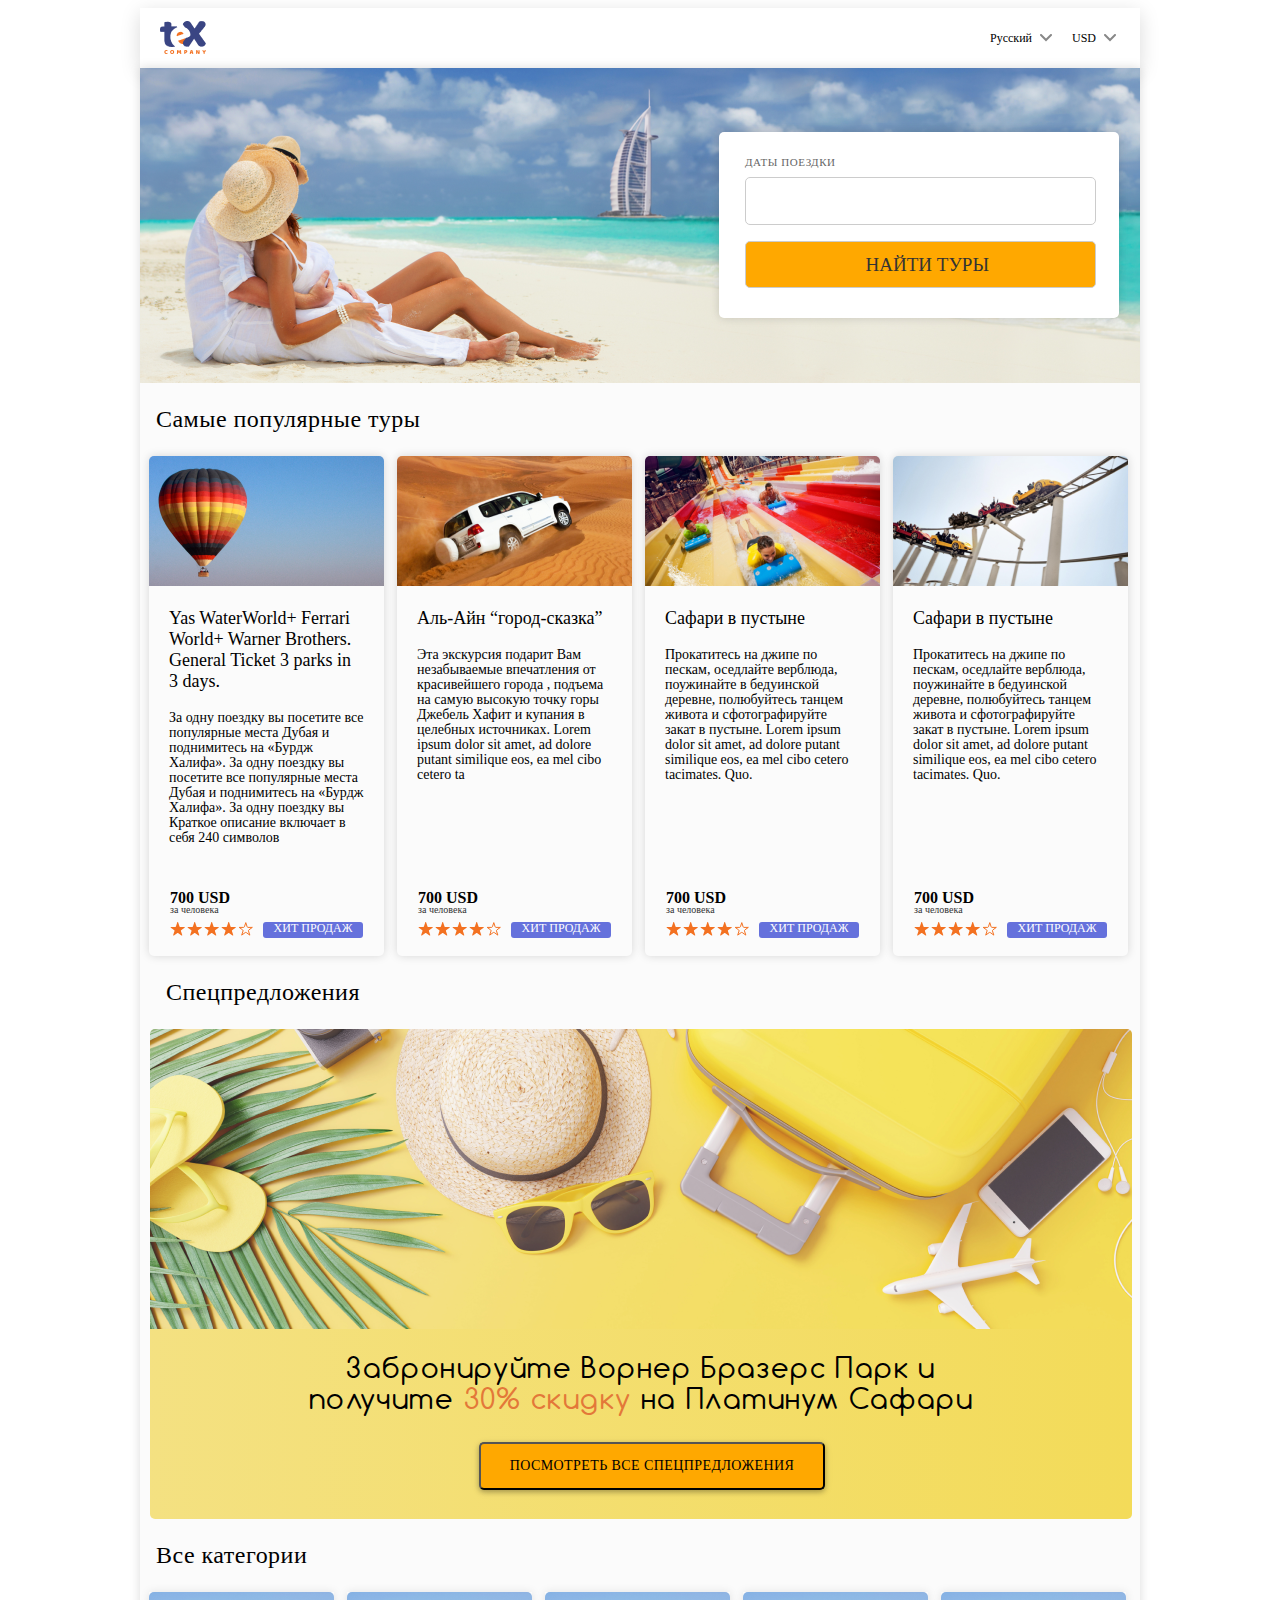
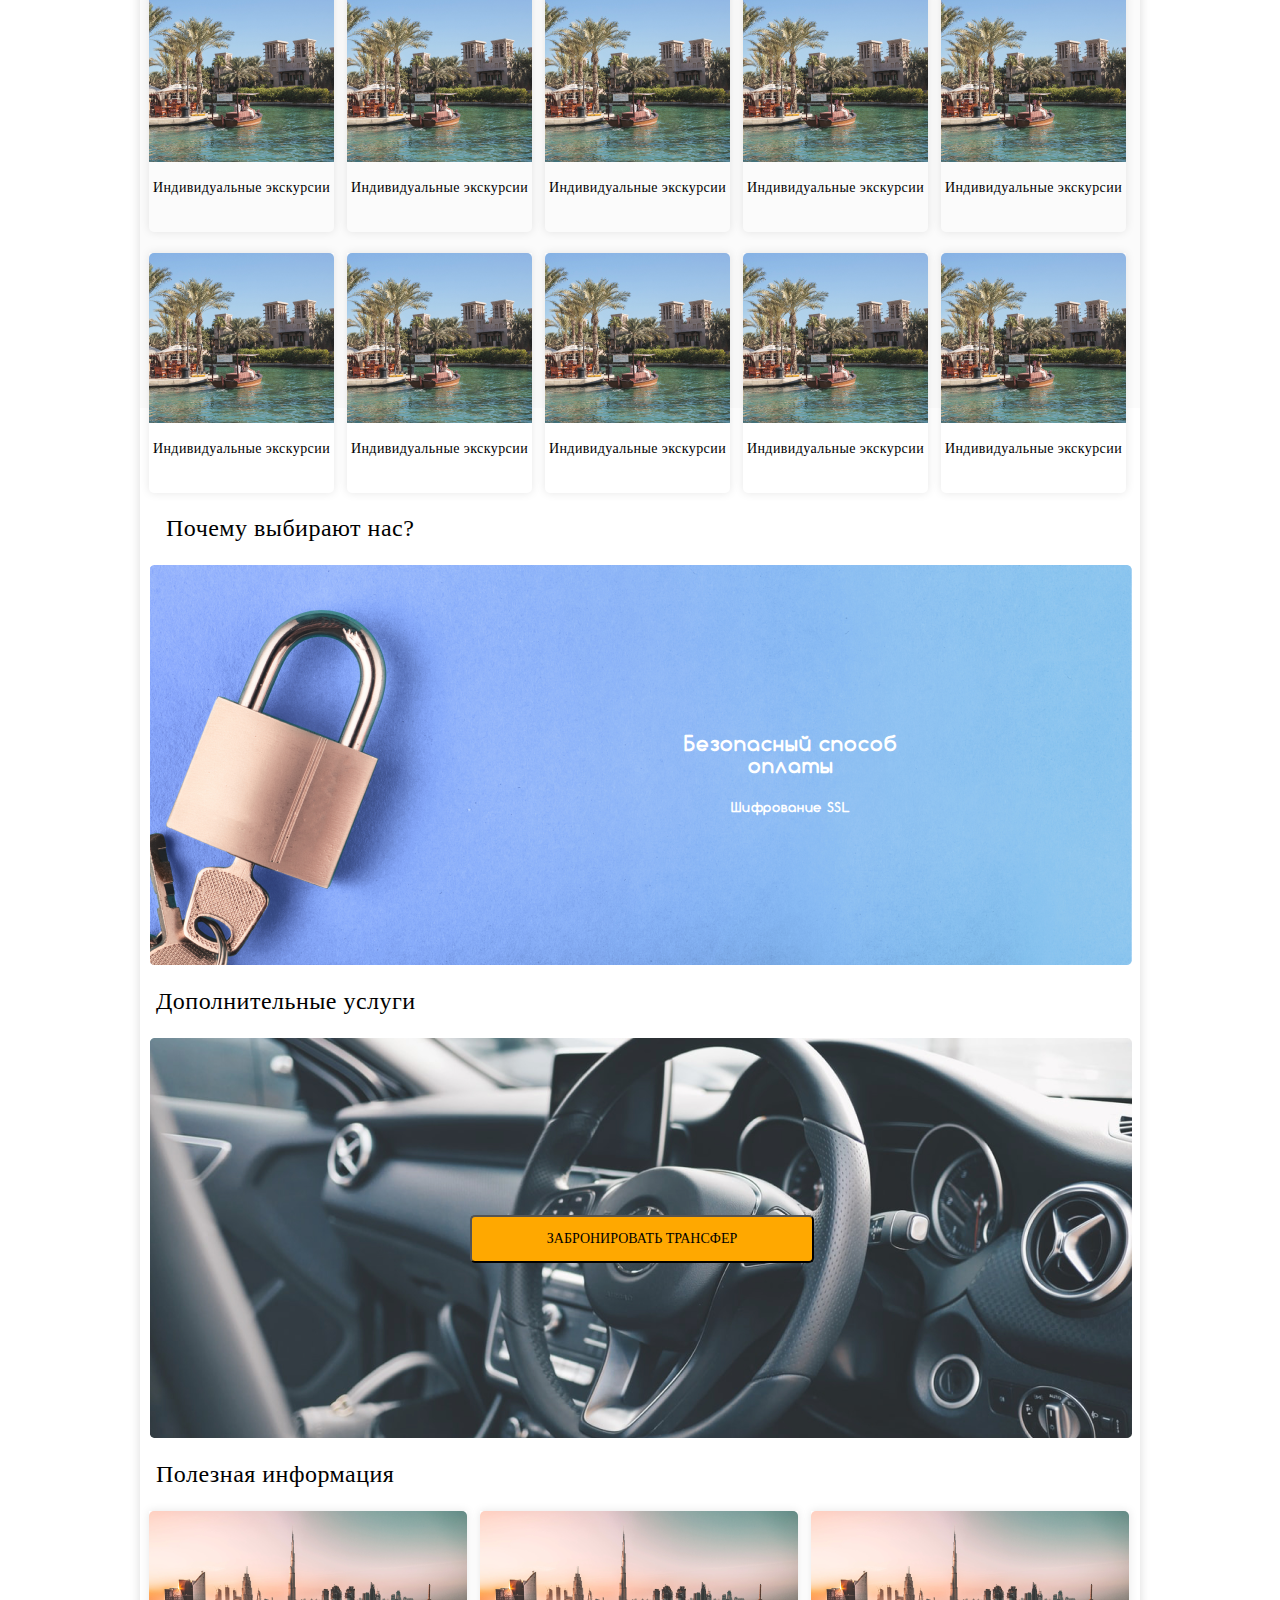
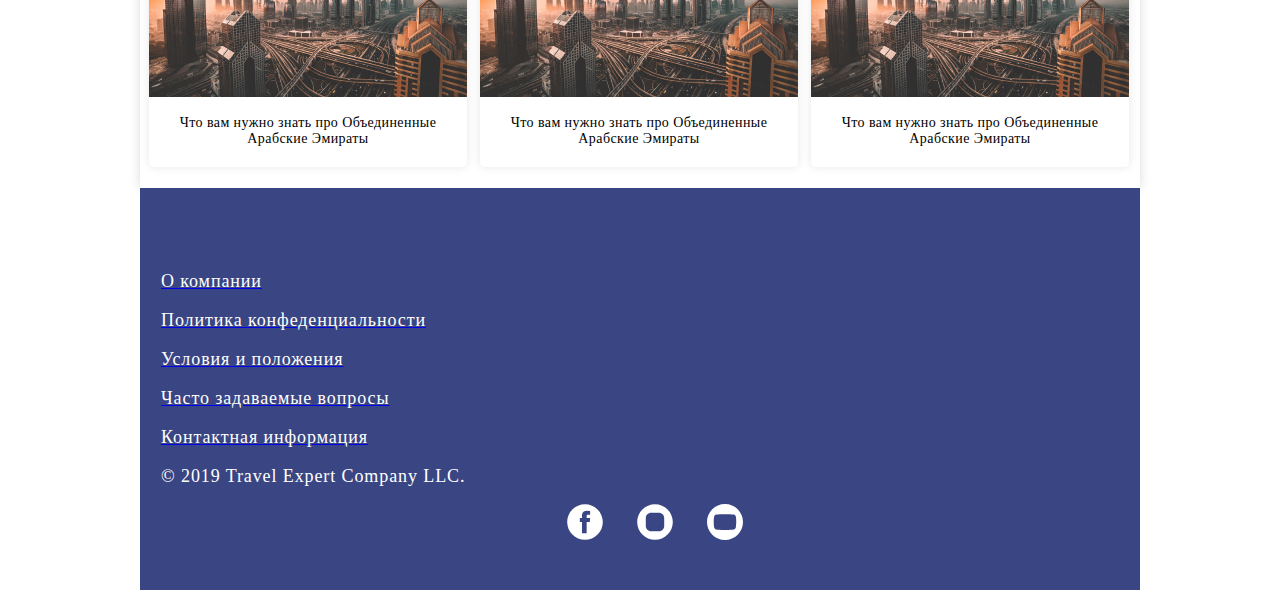
<file: index.html>
<!DOCTYPE html>
<html>
    <head>
        <meta charset="utf-8">
        <link rel = "stylesheet" href = "styles.css">
        <title>Project-1</title>
    </head>
    <body>
        <div class = "container">
            <header>
                <nav id = "nav-top"> 
                    <div class = "logo"></div>
                    <p class = "language">Русский<a href= "none"><img src = "images/down-button.svg"></a></p>
                    <p class = "currence">USD<a href= "none"><img src = "images/down-button.svg"></a></p>
                </nav>
            </header>
            <main id = "page-main">
                <section class = "preview">
                        <div class = "date-manage-box">
                            <label for = "date-manage">Даты поездки</label>
                            <input id = "date-manage" type = "input" required> 
                            <input class = "button" type = "submit" value="Найти туры" style = "margin-top: 16.25px;"> 
                        </div>
                    </section>
                <section class = "most-popular">
                    <h3>
                    	Самые популярные туры
                    </h3>
                    <div class = cards>
                        <div class = "popular-card">
                            <img src="images/Card-1.png">
                            <div class = "card-text">
                                <p class = "card-title">
                                    Yas WaterWorld+ Ferrari World+ Warner Brothers. General Ticket 3 parks in 3 days.
                                </p>
                                <p class = "card-desc">
                                    За одну поездку вы посетите все популярные места Дубая и поднимитесь на «Бурдж Халифа». За одну поездку вы посетите все популярные места Дубая и поднимитесь на «Бурдж Халифа». За одну поездку вы Краткое описание включает в себя 240 символов 
                                </p>
                            </div>
                            <div class = "add-info">
                                <div class = "price-container">
                                    <div class = "price">
                                        700 USD
                                    </div>
                                    <div class="count">
                                        За человека
                                    </div>
                                </div>
                                <div class = "rating">
                                    <div id = "full-star"></div>
                                    <div id = "full-star"></div>
                                    <div id = "full-star"></div>
                                    <div id = "full-star"></div>
                                    <div id = "empty-star"></div>
                                    <div class = "most-popular-table">Хит продаж</div>
                                </div>
                            </div>
                        </div>
                        <div class = "popular-card">
                            <img src="images/Card-2.png">
                            <div class = "card-text">
                                <p class = "card-title">
                                    Аль-Айн “город-сказка”
                                </p>
                                <p class = "card-desc">
                                    Эта экскурсия подарит Вам незабываемые впечатления от красивейшего города , подъема на самую высокую точку горы Джебель Хафит и купания в целебных источниках. Lorem ipsum dolor sit amet, ad dolore putant similique eos, ea mel cibo cetero ta
                                </p>
                            </div>
                            <div class = "add-info">
                                <div class = "price-container">
                                    <div class = "price">
                                        700 USD
                                    </div>
                                    <div class="count">
                                        За человека
                                    </div>
                                </div>
                                <div class = "rating">
                                    <div id = "full-star"></div>
                                    <div id = "full-star"></div>
                                    <div id = "full-star"></div>
                                    <div id = "full-star"></div>
                                    <div id = "empty-star"></div>
                                    <div class = "most-popular-table">Хит продаж</div>
                                </div>
                            </div>
                        </div>
                        <div class = "popular-card">
                            <img src="images/Card-3.png">
                            <div class = "card-text">
                                <p class = "card-title">
                                    Сафари в пустыне
                                </p>
                                <p class = "card-desc">
                                    Прокатитесь на джипе по пескам, оседлайте верблюда, поужинайте в бедуинской деревне, полюбуйтесь танцем живота и сфотографируйте закат в пустыне. Lorem ipsum dolor sit amet, ad dolore putant similique eos, ea mel cibo cetero tacimates. Quo.    
                                </p>
                            </div>
                            <div class = "add-info">
                                <div class = "price-container">
                                    <div class = "price">
                                        700 USD
                                    </div>
                                    <div class="count">
                                        За человека
                                    </div>
                                </div>
                                <div class = "rating">
                                    <div id = "full-star"></div>
                                    <div id = "full-star"></div>
                                    <div id = "full-star"></div>
                                    <div id = "full-star"></div>
                                    <div id = "empty-star"></div>
                                    <div class = "most-popular-table">Хит продаж</div>
                                </div>
                            </div>
                        </div>
                        <div class = "popular-card">
                            <img src="images/Card-4.png">
                            <div class = "card-text">
                                <p class = "card-title">
                                    Сафари в пустыне
                                </p>
                                <p class = "card-desc">
                                    Прокатитесь на джипе по пескам, оседлайте верблюда, поужинайте в бедуинской деревне, полюбуйтесь танцем живота и сфотографируйте закат в пустыне. Lorem ipsum dolor sit amet, ad dolore putant similique eos, ea mel cibo cetero tacimates. Quo.    
                                </p>
                            </div>
                            <div class = "add-info">
                                <div class = "price-container">
                                    <div class = "price">
                                        700 USD
                                    </div>
                                    <div class="count">
                                        За человека
                                    </div>
                                </div>
                                <div class = "rating">
                                    <div id = "full-star"></div>
                                    <div id = "full-star"></div>
                                    <div id = "full-star"></div>
                                    <div id = "full-star"></div>
                                    <div id = "empty-star"></div>
                                    <div class = "most-popular-table">Хит продаж</div>
                                </div>
                            </div>
                        </div>
                    </div>
                </section>
                <!--<div class = "switchers">
                    <img src = "images/empty-switcher.svg">
                    <img src = "images/empty-switcher.svg">
                    <img src = "images/empty-switcher.svg">
                    <img src = "images/empty-switcher.svg">
                    <img src = "images/empty-switcher.svg">
                    <img src = "images/empty-switcher.svg">
                    <img src = "images/full-switcher.svg">
                    <img src = "images/empty-switcher.svg">
                    <img src = "images/empty-switcher.svg">
                    <img src = "images/empty-switcher.svg">
                </div>-->
                <section class = "special-offers">
                    <h3>Спецпредложения</h3>
                    <img src = "images/Special-offers.png">
                    <div class = "offers-desc">
                        <p>Забронируйте Ворнер Бразерс Парк и получите <span>30% скидку</span> на Платинум Сафари</p>
                        <input type = "submit" value = "Посмотреть все спецпредложения">
                    </div>
                </section>
                <section class = "categories">
                    <h3>Все категории</h3>
                    <div class = "cards">
                        <div class = "cat-card">
                            <img src = "images/cat-card-1.png">
                            <p>Индивидуальные экскурсии</p>
                        </div>
                        <div class = "cat-card">
                            <img src = "images/cat-card-1.png">
                            <p>Индивидуальные экскурсии</p>
                        </div>
                        <div class = "cat-card">
                            <img src = "images/cat-card-1.png">
                            <p>Индивидуальные экскурсии</p>
                        </div>
                        <div class = "cat-card">
                            <img src = "images/cat-card-1.png">
                            <p>Индивидуальные экскурсии</p>
                        </div>
                        <div class = "cat-card">
                            <img src = "images/cat-card-1.png">
                            <p>Индивидуальные экскурсии</p>
                        </div>
                        <div class = "cat-card">
                            <img src = "images/cat-card-1.png">
                            <p>Индивидуальные экскурсии</p>
                        </div>
                        <div class = "cat-card">
                            <img src = "images/cat-card-1.png">
                            <p>Индивидуальные экскурсии</p>
                        </div>
                        <div class = "cat-card">
                            <img src = "images/cat-card-1.png">
                            <p>Индивидуальные экскурсии</p>
                        </div>
                        <div class = "cat-card">
                            <img src = "images/cat-card-1.png">
                            <p>Индивидуальные экскурсии</p>
                        </div>
                        <div class = "cat-card">
                            <img src = "images/cat-card-1.png">
                            <p>Индивидуальные экскурсии</p>
                        </div>
                    </div>
                </section>
                <section id = "our-features">
                    <h3>Почему выбирают нас?</h3>
                    <section class = "features-box">
                        <div id = "features-text">
                            <p>Безопасный способ оплаты</p>
                            <p style = "font-size: 13px;">Шифрование SSL</p>
                        </div>
                    </section>
                </section>
                <section id = "add-services">
                    <h3>Дополнительные услуги</h3>
                    <section id = "service-box">
                        <input class = "button" type = "submit" value = "Забронировать трансфер" style = "margin-top: 18%; margin-left: 320px; width: 344px; height: 48px;">
                    </section>
                </section>
                <section id = "information">
                    <h3>Полезная информация</h3>
                    <div class = "cat-card" style = "width: 318px; height: 256px;">
                        <img src = "images/info-1.png">
                        <p>Что вам нужно знать про Объединенные Арабские Эмираты</p>
                    </div>
                    <div class = "cat-card" style = "width: 318px; height: 256px;">
                        <img src = "images/info-1.png">
                        <p>Что вам нужно знать про Объединенные Арабские Эмираты</p>
                    </div>
                    <div class = "cat-card" style = "width: 318px; height: 256px;">
                        <img src = "images/info-1.png">
                        <p>Что вам нужно знать про Объединенные Арабские Эмираты</p>
                    </div>
                </section>
            </main>
            <footer id = "page-footer">
                <section id = "footer-links">
                    <a href = "none">
                        <p>О компании</p>
                    </a>
                    <a href = "none">
                        <p>Политика конфеденциальности  </p>
                    </a>
                    <a href = "none">
                        <p>Условия и положения</p>
                    </a>
                    <a href = "none">
                        <p>Часто задаваемые вопросы</p>
                    </a>
                    <a href = "none">
                        <p>Контактная информация</p>
                    </a>
                    <p>© 2019 Travel Expert Company LLC.</p>
                </section>
                <section id = "social">
                    <a href = "none"><img src = "images/facebook.svg"></a>
                    <a href = "none"><img src = "images/twitter.svg"></a>
                    <a href = "none"><img src = "images/YT.svg"></a>
                </section>
            </footer>
        </div>
    </body>
</html>
</file>
<file: styles.css>
@font-face {

    font-family: Comfortaa;
    
    src: url(Fonts/Comfortaa.ttf)
    
}

.button {
    font-family: Roboto;
    font-style: normal;
    font-weight: 500;
    font-size: 14px;
    line-height: 16px;
    background-color: #FFA800;
    text-transform: uppercase;
    color: #000000;
    border-radius: 5px;
}

.container {
    height: 2000px;
    width: 1000px;
    margin: 0 auto;
    border-color: white;
    background: #FBFBFB;
}

.preview {
    background-image: url(images/prew.png);
    width: 1000px;
    height: 315px;
}

#nav-top .logo{
    margin-left: 20px;
    margin-top: 13px;
    width: 60px;
    height: 47px;
    background: url(images/logo.png) no-repeat;
}

.date-manage-box {
    position: inherit;
    width: 400px;
    height: 186px;
    float: right;
    margin-top: 64px;
    margin-right: 21px;
    padding-top: 20px;
    padding-left: 26px;
    box-sizing: border-box;

    background: #FFFFFF;
    box-shadow: 0px 0px 10px rgba(0, 0, 0, 0.15);
    border-radius: 5px;
}

.date-manage-box label {
    font-family: Roboto;
    font-style: normal;
    font-weight: 500;
    font-size: 11px;
    line-height: 13px;

    letter-spacing: 0.05em;
    text-transform: uppercase;

    color: #666666;
}

.date-manage-box input {
    
    text-transform: uppercase;
    margin-top: 7px;
    padding-left: 20px;
    font-family: Roboto;
    font-style: normal;
    font-weight: 400;
    font-size: 19px;
    line-height: 5px;

    color: #333333;

    box-sizing: border-box;
    border: 1px #CCCCCC solid;
    border-radius: 5px;
    height: 47.5px;
    width: 350.5px;
}

#nav-top {
    display: flex;
    flex-direction: row;
    align-items: center;
    width: 1000px;
    left: 0%;
    right: 0%;
    top: 0%;
    bottom: 0%;

    background: #FFFFFF;
    box-shadow: 0px 5px 20px rgba(0, 0, 0, 0.15);
}

.language {
    margin-right: 20px;
    margin-left: 77%;
    font-family: Roboto;
    font-style: normal;
    font-weight: normal;
    font-size: 12px;
    line-height: 14px;
}

.currence img,
.language img {
    padding-left: 8px;
}

.currence {
    font-family: Roboto;
    font-style: normal;
    font-weight: normal;
    font-size: 12px;
    line-height: 14px;
}

#page-main {
    width: inherit;
    box-shadow: 0px 0px 10px #00000026;
}

.most-popular {
    width: inherit;
}
  
.popular-card {
    display: inline-block;
    margin-left: 9px;
    width: 235px;
    height: 500px;
    box-shadow: 0px 0px 10px rgba(0, 0, 0, 0.15);
    margin-bottom: 2px;
    border-radius: 5px;
}

/*.popular-card p{
    padding-left: 20px;
    padding-right: 20px;
}*/

.popular-card img{
    width: 235px;
    height: 130px;
    border-top-left-radius: 5px;
    border-top-right-radius: 5px;
}

h3 {
    padding-left: 16px;
    font-family: Roboto;
    font-style: normal;
    font-weight: 500;
    font-size: 24px;
    line-height: 25px;
    letter-spacing: 0.02em;

    color: #000000;
}

.card-title {
    font-family: Roboto;
    font-style: bold;
    font-weight: 500;
    font-size: 18px;
    line-height: 21px;

    color: #000000;
}

.card-desc {
    font-family: Roboto;
    font-style: bold;
    font-weight: 400;
    font-size: 14px;
    line-height: 15px;

    color: #000000;
}

.card-text {
    height: 281px;
    padding-left: 20px;
    padding-right: 20px;
}

.price {
    font-family: Roboto;
    font-style: bold;
    font-weight: 600;
    font-size: 16px;

    color: #000000;
}
.count {
    text-transform: lowercase;
    font-family: Roboto;
    font-style: normal;
    font-weight: 300;
    font-size: 10px;
    line-height: 5px;

    color: #333333;
}

.price-container {
    padding-bottom: 10px;
}

.add-info {
    padding-left: 21px;
    padding-right: 21px;
}

#full-star {
    display: inline-block;
    width: 17px;
    height: 17px;
    background: url(images/Star-full.svg) no-repeat;
}

#empty-star {
    display: inline-block;
    width: 17px;
    height: 17px;
    background: url(images/Star.svg) no-repeat;
}

.rating {
    font-size: 0px;
}

.most-popular-table {
    float: right;
    width: 100px;
    height: 16px;

    text-transform: uppercase;
    font-family: Roboto;
    font-style: normal;
    font-weight: 500;
    font-size: 12px;
    line-height: 13px;
    text-align: center;

    align-self: center;
    color: #FFFFFF;

    background: #6571DC;
    border-radius: 3px;
}

.special-offers {
    width: 982px;
    margin: 0;
    padding: 0;
    padding-left: 10px;
    padding-right: 10px;
}

.special-offers img{
    display: block;
    border-radius: 5px 5px 0px 0px;
    margin-bottom: -33px; /*???*/
}

.offers-desc {    
    display: block;
    width: inherit;
    height: 195px;

    background: linear-gradient(90deg, #F4E182 -1.79%, #F3DB59 100%);
    border-radius: 0px 0px 5px 5px;
}

.offers-desc p {

    padding-top: 28px;
    padding-left: 120px;
    padding-right: 120px;

    font-family: Comfortaa;
    font-style: normal;
    font-weight: normal;
    font-size: 28px;
    line-height: 31px;
    text-align: center;
    letter-spacing: 0.05em;

    color: #000000;
}

.offers-desc p span{
    color: rgb(227, 120, 57);
}

.offers-desc input {
    margin-left: 329px;
    margin-right: 329px;
    width: 346px;
    height: 48px;
    text-transform: uppercase;
    
    font-family: Roboto;
    font-style: normal;
    font-weight: 500;
    font-size: 14px;
    line-height: 16px;

    text-align: center;
    letter-spacing: 0.03em;
    text-transform: uppercase;

    color: #000000;
    
    background: #FFA800;
    box-shadow: 0px 2px 8px rgba(0, 0, 0, 0.1), 0px 2px 5px rgba(0, 0, 0, 0.25);
    border-radius: 5px;
}

.cards {
    width: 1000px;
    height: 500px;
}

.cat-card {
    margin-bottom: 21px;
    width: 185px;
    height: 240px;
    display: inline-block;
    margin-left: 9px;
    border-radius: 0px 0px 5px 5px;

    box-shadow: 0px 0px 10px rgba(0, 0, 0, 0.1);
}

.cat-card img {
    border-radius: 5px 5px 0px 0px;
}

.cat-card p {
    font-family: Roboto;
    font-style: normal;
    font-weight: normal;
    font-size: 14px;
    line-height: 16px;
    text-align: center;
    letter-spacing: 0.03em;

    color: #000000;
}

#our-features {
    width: inherit;
    padding-left: 10px;
    padding-right: 10px;
}

.features-box {
    width: 982px;
    height: 400px;
    background-image: url(images/features.png);
}

#our-features p {
    margin-left: 50%;
    width: 300px;

    color: white;
    text-align: center;
    font-family: Comfortaa;
    font-style: normal;
    font-weight: bold;
    font-size: 20px;
    line-height: 22px;
    letter-spacing: 0.05em;
}

#features-text
{
    padding-top: 15%;
}

#service-box {
    margin-left: 10px;
    margin-right: 10px;

    width: 982.22px;
    height: 400px;
    background: url(images/transfer.png);
    width: 982.22px;
    height: 400px;
}

#page-footer {
    width: inherit;
    height: 402px;

    background: #3A4583;
}

#footer-links {
    padding-left: 21px;
    padding-top: 65px;
    width: 330px;
    height: 201px;
    padding-bottom: 50px;
}

#page-footer p {
    font-family: Roboto;
    font-style: normal;
    font-weight: normal;
    font-size: 18px;
    line-height: 21px;
    letter-spacing: 0.05em;

    color: #FFFFFF;
}

#social {
    display: block;
    text-align: center;
}

#social img {
    margin-left: 30.3px;
}

.switchers {
    
}
</file>
